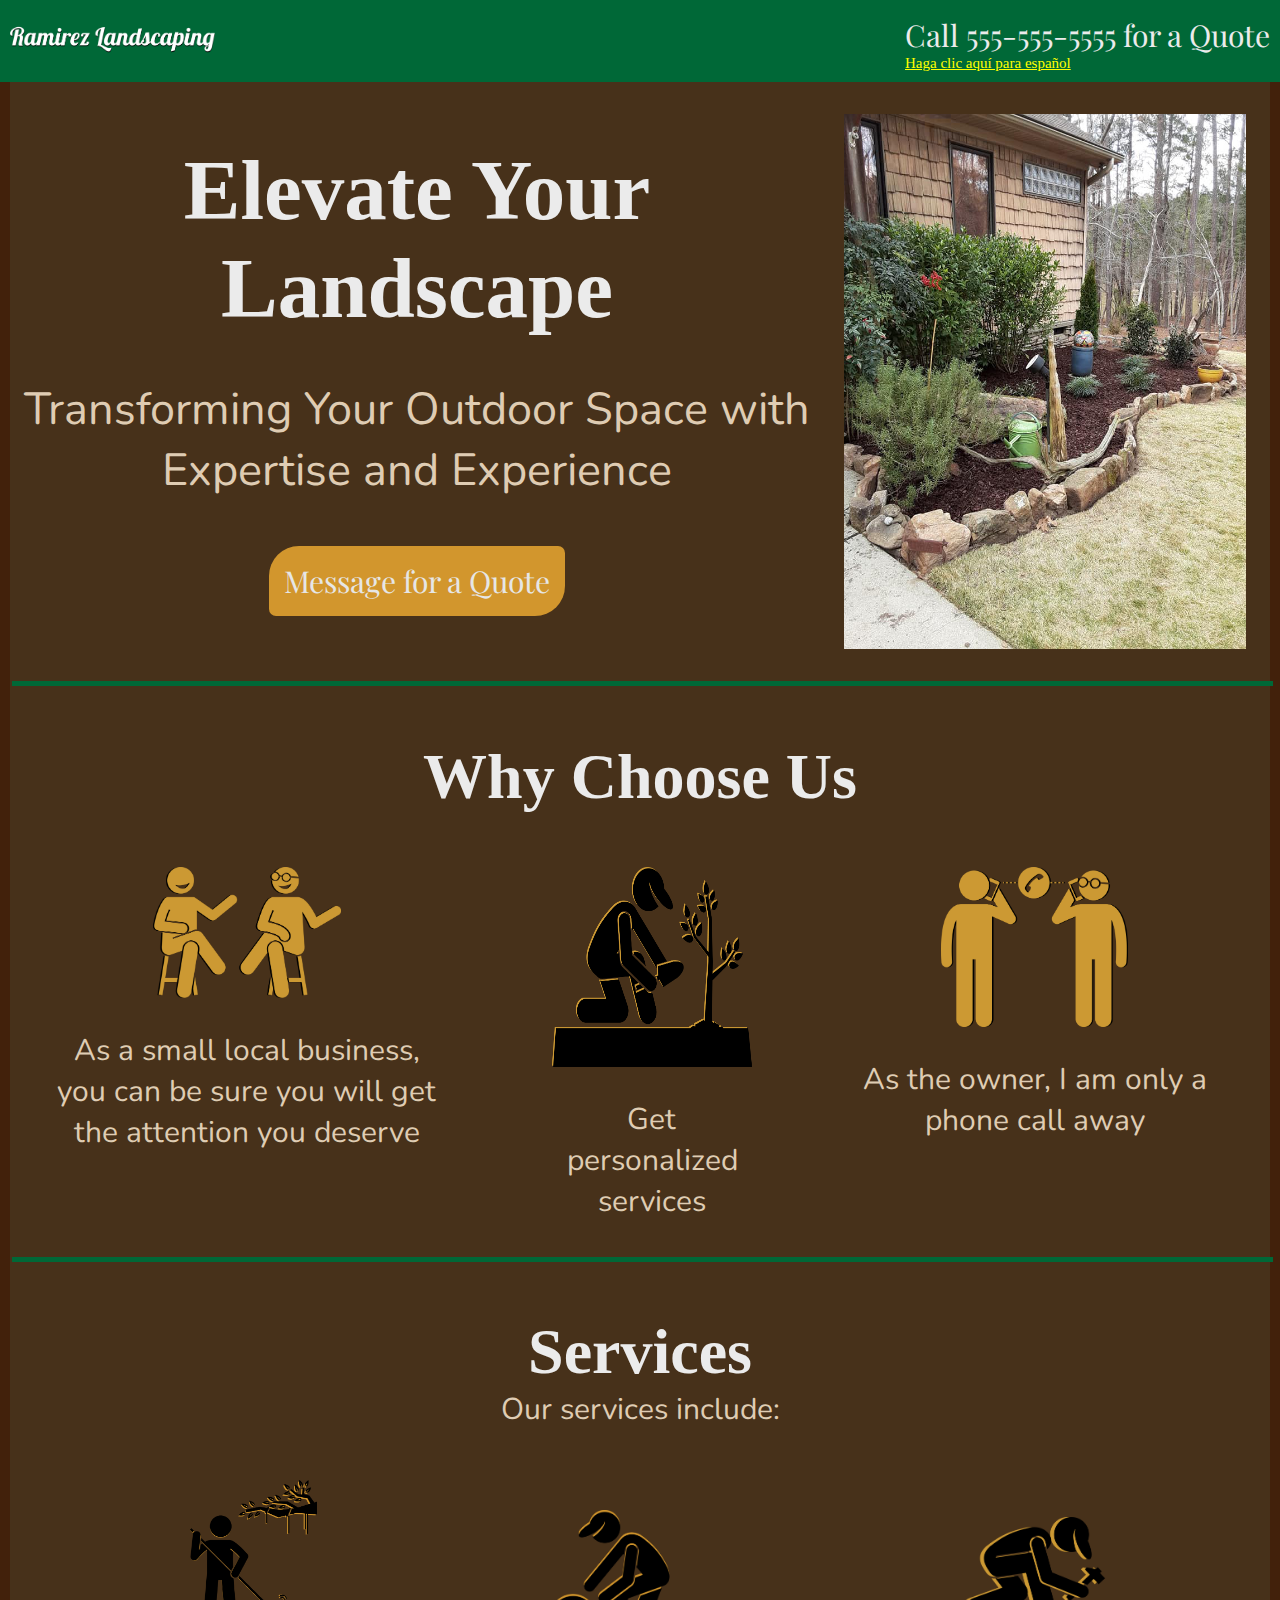
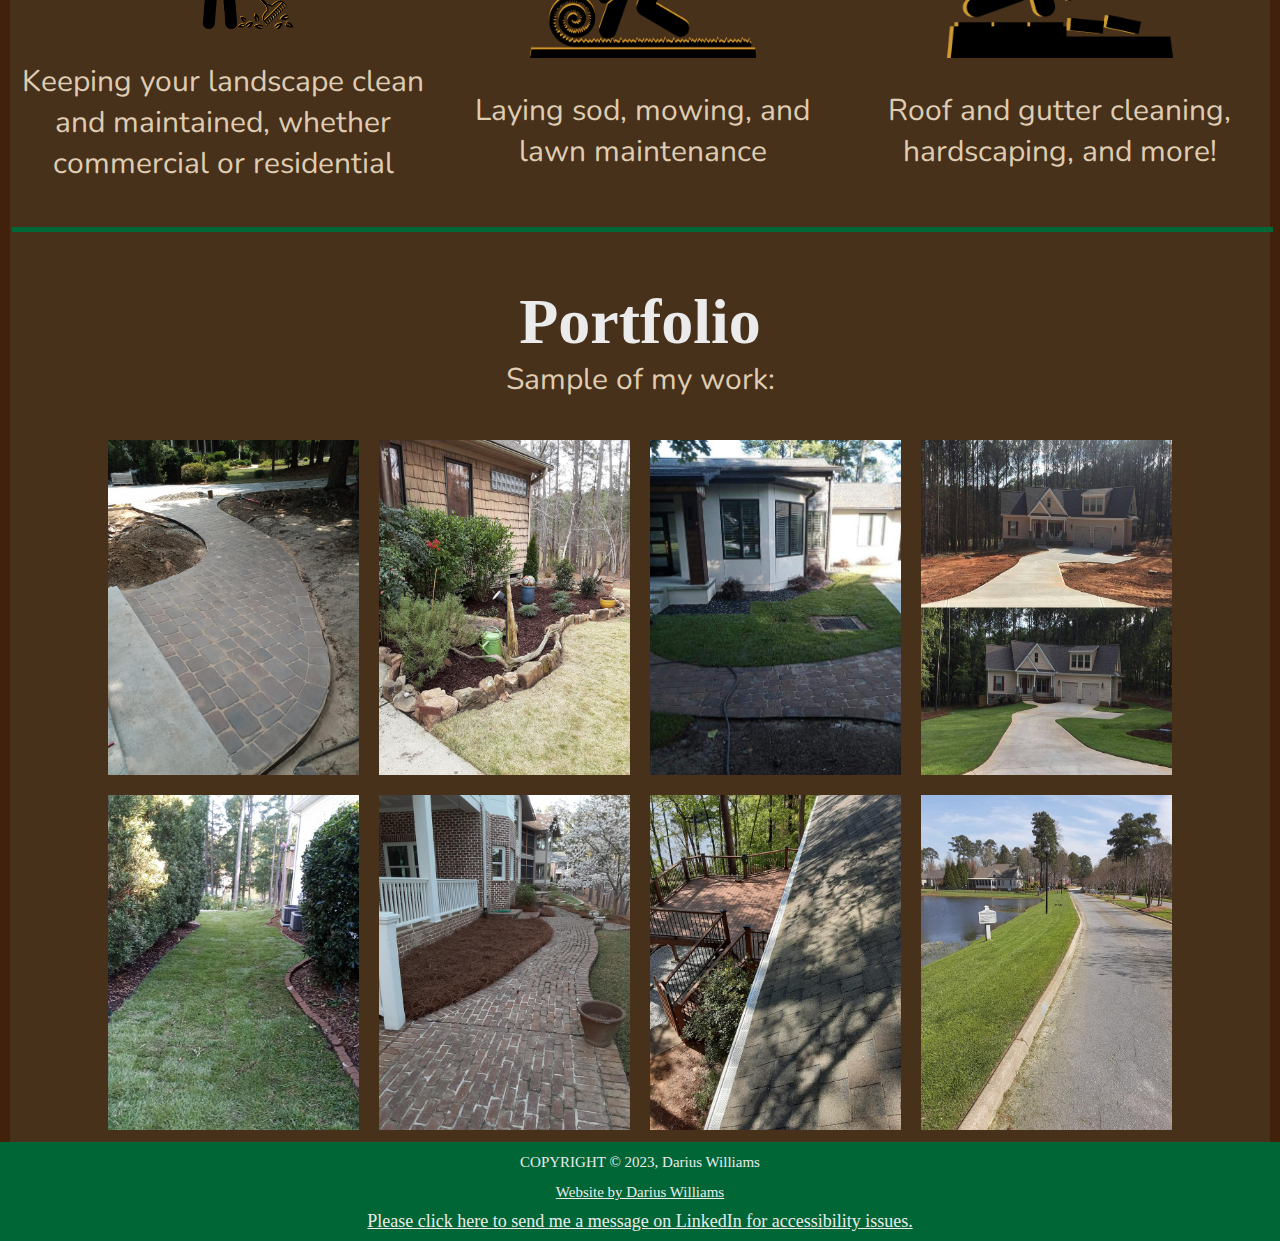
<file: index.html>
<!DOCTYPE html>
<html lang="en">
<head>
    <meta charset="UTF-8">
    <meta name="viewport" content="width=device-width, initial-scale=1.0">
    <title>Ramirez Landscaping Pro</title>
    <link rel="icon" type="image/png" href="Images/leafIcon.ico">
    <link rel="preconnect" href="https://fonts.googleapis.com">
<link rel="preconnect" href="https://fonts.gstatic.com" crossorigin>
<link href="https://fonts.googleapis.com/css2?family=Lobster&family=Nunito&family=Playfair+Display:wght@700&display=swap" rel="stylesheet">
<link href="CSS/style3.css" rel="stylesheet">
</head>
<body>
    <header id="#">
        <nav>
            <a href="#" id="logoLink"><img src="Images/TypeLogoShadow.png" alt="Ramirez Landscaping logo" width="205" height="34" class="logoImg"></a>
            <ul>
                <li><a href="tel:" target="_blank"><button id="firstCallButton" class="btn-qt qt1">Call for a Quote</button></a></li>
                <li><p id="secondCallButton">Call 555-555-5555 for a Quote</p></li>
                <li ><a href="spanish.html" class="spanish">Haga clic aquí para español</a></li>
            </ul>
        </nav>
    </header>
    <main>
        <section id="section1" class="section1">
            <div class="elevate">
                <h1>Elevate Your Landscape</h1>
                <p>Transforming Your Outdoor Space with Expertise and Experience</p>
                <button class="btn-qt" id="elevateButton">Call for a Quote</button>
                <a href="https://www.facebook.com/messages/t/100019698247988/" target="_blank"><button class="btn-qt" id="emailButton" >Message for a Quote</button></a>
            </div>
            <figure class="center"><img src="Images/afterGarden.png" alt="garden with mulch" width="254" height="338" class="imgWide"></figure>
        </section>
        <hr>
        <section id="section2">
                <h2 class="center">Why Choose Us</h2>
                    <div id="section2Div">
                        <div class="center">
                            <figure>
                                <img src="Images/twoTalkingOrange.png" alt="two people talking while sitting on chairs" width="170.4" height="119" class="imageBigger">
                            </figure>
                            <p class="leftMarg">As a small local business, you can be sure you will get the attention you deserve</p>
                        </div>
                        <div class="center" id="width33">
                            <figure>
                                <!--50 x 49-->
                                <img src="Images/wheelBarroworange.png" alt="stickman emptying a wheelbarrow" width="80" height="78.4" class="spaceBetweenItems flexNone doNotDisplay arBigger">
                                <!-- 50 x 42.3-->
                                <img src="Images/hedgeTrimmer.png" alt="stickman using a hedgetrimmer" width="80" height="68" class="spaceBetweenItems flexNone doNotDisplay arBigger">
                                <!-- 57.1 x 41.5-->
                                <img src="Images/plantingTreeorange.png" alt="stickman planting a tree" width="87" height="61" class="spaceBetweenItems arBigger">
                            </figure>
                            <p>Get personalized services</p>
                            <!-- <p>Get personalized and tailored services based on your needs</p> -->
                        </div>
                        <div class="center">
                            <figure>
                                <img src="Images/talkingPhoneOrange.png" width="137.3" height="118" class="imageBigger" alt="two stickmen talking on the phone to each other">
                            </figure>
                            <p class="leftMarg">As the owner, I am only a phone call away</p>
                        </div>
                    </div>
        </section>
        <hr>
        <section id="section3">
            <div class="center">
                <h2 class="lessMarginBottom">Services</h2>
                    <p class="secDescription">Our services include:</p>
            </div>
            <div id="section3Div">
                <div class="center" class="flexIt">
                    <div class="thirdWidth">
                        <figure>
                            <img src="Images/rakingLeavesOrange.png" width="90" height="107" class="imageBigger rakeLeaves" alt="stickman raking leaves">
                        </figure>
                    </div>
                        <p>Keeping your landscape clean and maintained, whether commercial or residential</p>
                </div>
    
                <div class="center thirdWidth">
                    <div>
                        <figure>
                            <img src="Images/layingSodOrange.png" width="126" height="82" class="imageBigger laySod" alt="stickman laying sod">
                        </figure>
                    </div>
                    <p>Laying sod, mowing, and lawn maintenance</p>
                </div>
    
                <div class="center thirdWidth">
                <figure>
                    <img src="Images/hardscapingOrange.png" width="136" height="85" class="imageBigger layBrick" alt="stickman laying bricks">
                </figure>
                <p>Roof and gutter cleaning, hardscaping, and more!</p>
                </div>
            </div>

        </section>
        <hr>
        <section id="section4">
            <div class="center">
                <h2 class="lessMarginBottom">Portfolio</h2>
                    <p class="secDescription">Sample of my work:</p>
            </div>
                <div id="imageSlider">
                    <div class="center buttonMargin">
                        <button disabled class="viewButton">Click to view:</button>
                        <br>
                        <button id="before-btn" class="portNotActive">Before</button>
                        <button id="after-btn" class="portActive">After</button>
                    </div>
                    <div class="center portDiv">
                        <figure class="portfolioCar">
                            <button id="portLeft" class="portDir doNotDisplay">&lt;</button>
                            <img id="portImg" src="Images/afterSod.png" width="253.63" height="338.17" class="imgWide" alt="picture of my work, before or after">
                            <button id="portRight" class="portDir">&gt;</button>
                        </figure>
                    </div>
                </div>
                <div class="container">
                    <img src="Images\afterHardscaped.png" alt="brick walkway">
                    <img src="Images\afterGarden.png" alt="garden with mulch and decoration">
                    <img src="Images\afterHouseSod.png" alt="image of after laying sod in front of a house">
                    <img src="Images\baCover.jpg" alt="before and after images of laying sod around a house">
                    <img src="Images\afterSod.png" alt="sod on the side of a house">
                    <img src="Images\pinestraw.jpg" alt="after laying pinestraw">
                    <img src="Images\cleanGutter.jpg" alt="clean gutters and roof">
                    <img src="Images\subDivision.jpg" alt="landscaping work in a subdivision">
                </div>
        </section>
    </main>
    <footer>
        <p class="center"><small>COPYRIGHT &#169; 2023, Darius Williams</small></p>
        <p class="center"><a href="https://www.linkedin.com/in/dariuswilliamsdev" target="_blank"><small>Website by Darius Williams</small></a></p>
        <p class="center"><a href="https://www.linkedin.com/in/dariuswilliamsdev" target="_blank">Please click here to send me a message on LinkedIn for accessibility issues.</a></p>
    </footer>
    <script src="JS/script.js"></script>
</body>
</html>
</file>
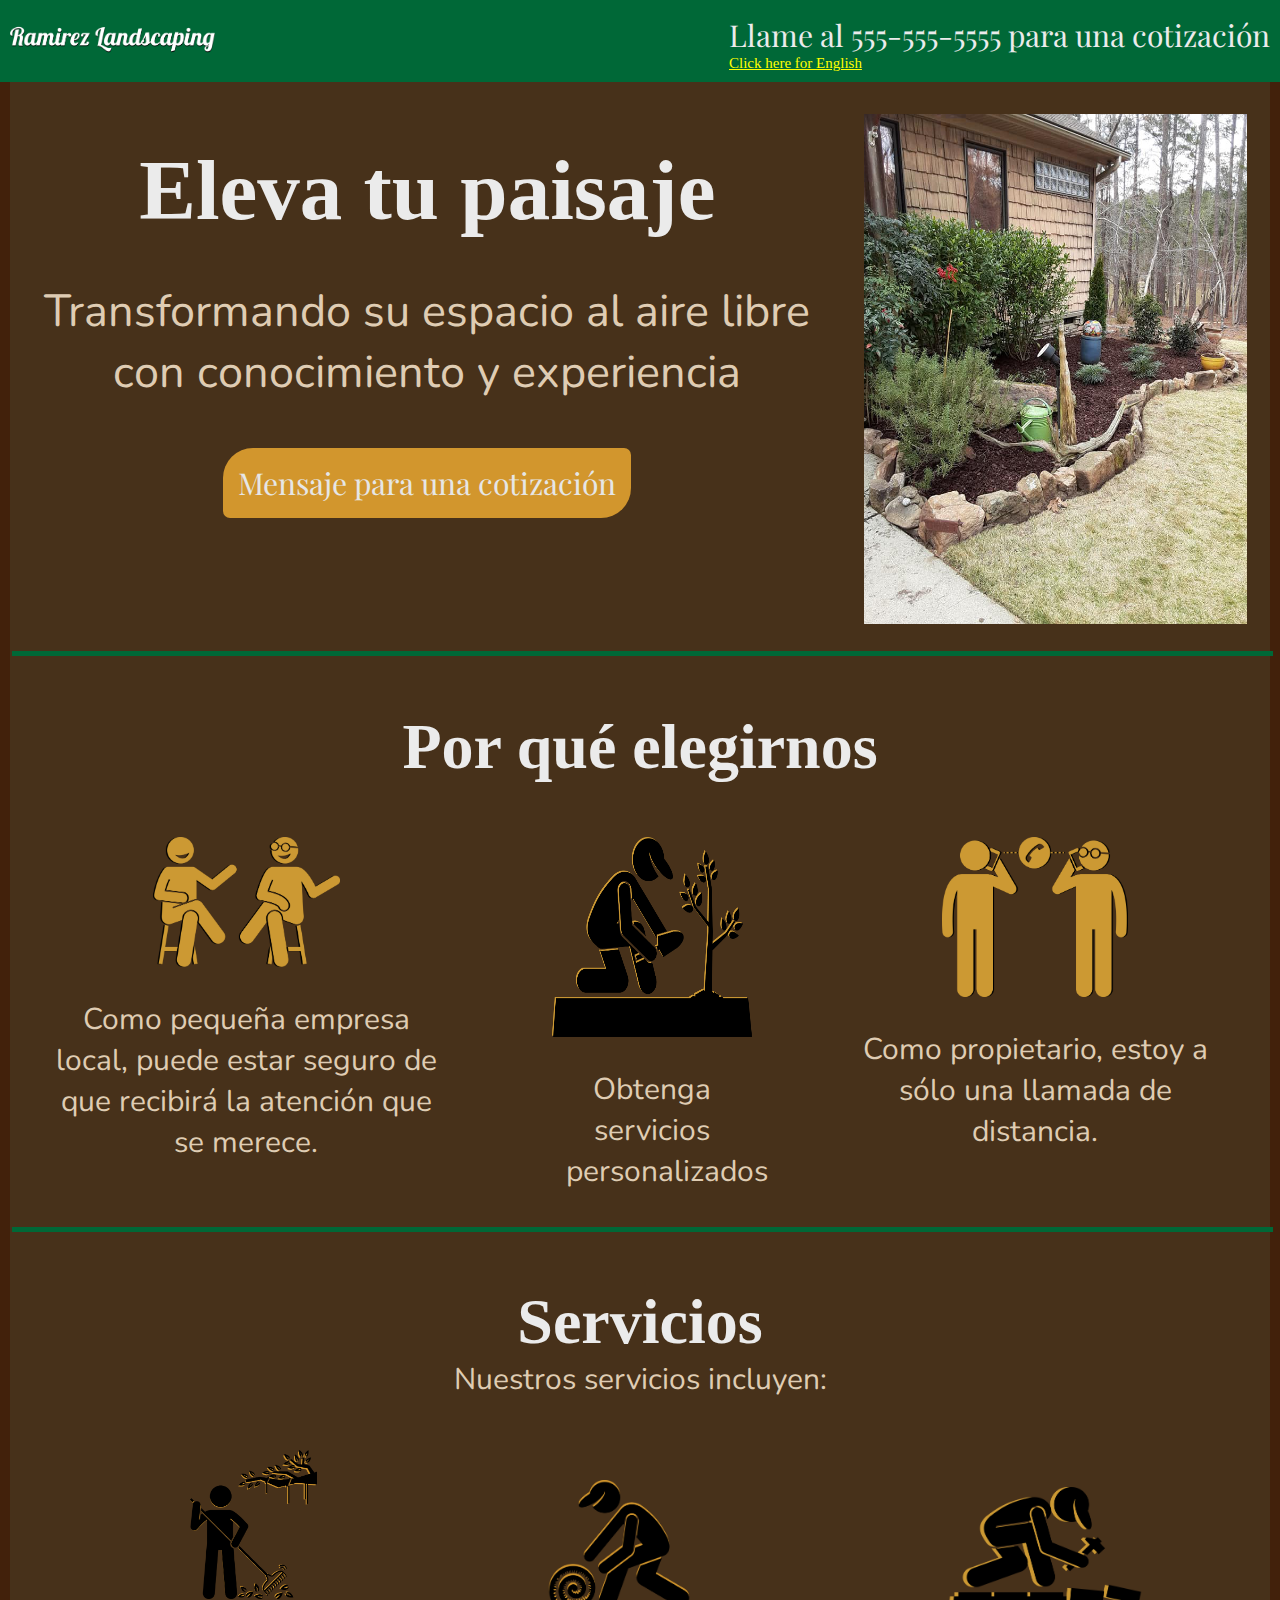
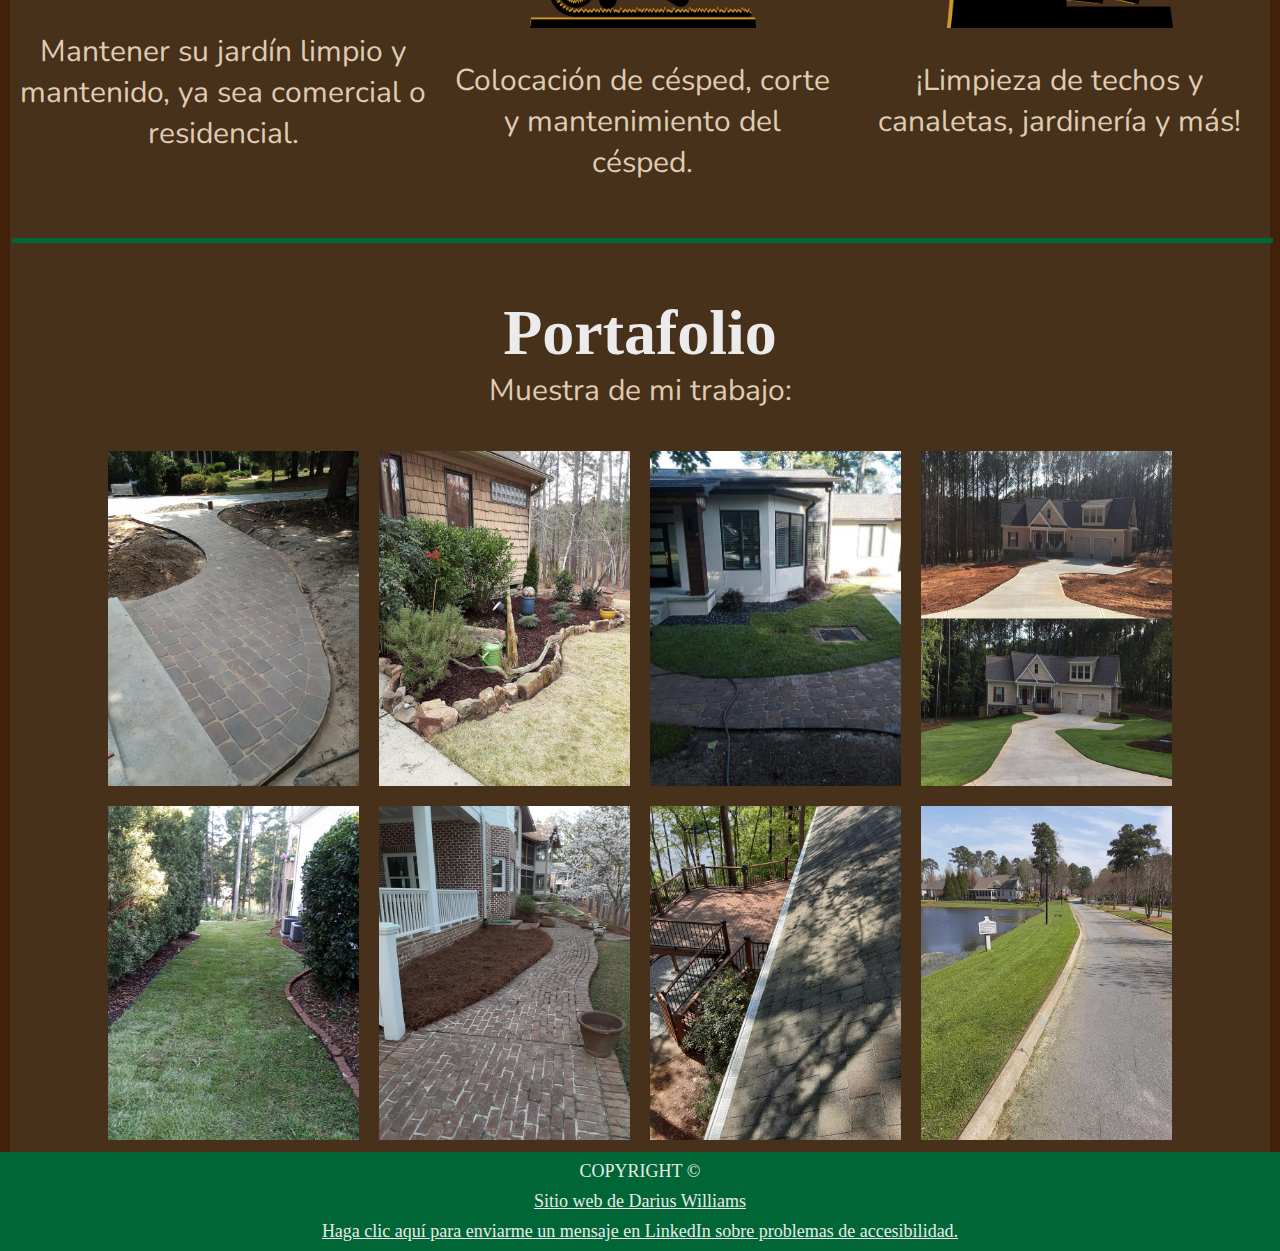
<file: spanish.html>
<!DOCTYPE html>
<html lang="en">
<head>
    <meta charset="UTF-8">
    <meta name="viewport" content="width=device-width, initial-scale=1.0">
    <title>Ramirez Landscaping Pro</title>
    <link rel="icon" type="image/png" href="Images/leafIcon.ico">
    <link rel="preconnect" href="https://fonts.googleapis.com">
<link rel="preconnect" href="https://fonts.gstatic.com" crossorigin>
<link href="https://fonts.googleapis.com/css2?family=Lobster&family=Nunito&family=Playfair+Display:wght@700&display=swap" rel="stylesheet">
<link href="CSS/style3.css" rel="stylesheet">
</head>
<body>
    <header>
        <nav>
            <a href="index.html" id="logoLink"><img src="Images/TypeLogoShadow.png" alt="Ramirez Landscaping logo" width="205" height="34" class="logoImg"></a>
            <ul>
                <li><a href="tel:" target="_blank"><button id="firstCallButton" class="btn-qt qt1">Cotización Gratis</button></a></li>
                <li><p id="secondCallButton">Llame al 555-555-5555 para una cotización</p></li>
                <li ><a href="index.html" class="spanish">Click here for English</a></li>
            </ul>
        </nav>
    </header>
    <main>
        <section id="section1" class="section1">
            <div class="elevate">
                <h1>Eleva tu paisaje</h1>
                <p>Transformando su espacio al aire libre con conocimiento y experiencia</p>
                <button class="btn-qt" id="elevateButton">Cotización Gratis</button>
                <a href="https://www.facebook.com/messages/t/100019698247988/" target="_blank"><button class="btn-qt" id="emailButton" >Mensaje para una cotización</button></a>
            </div>
            <figure class="center"><img src="Images/afterGarden.png" alt="garden with mulch" width="254" height="338" class="imgWide"></figure>
        </section>
        <hr>
        <section id="section2">
                <h2 class="center">Por qué elegirnos</h2>
                    <div id="section2Div">
                        <div class="center">
                            <figure>
                                <img src="Images/twoTalkingOrange.png" alt="two people talking while sitting on chairs" width="170.4" height="119" class="imageBigger">
                            </figure>
                            <p class="leftMarg">Como pequeña empresa local, puede estar seguro de que recibirá la atención que se merece.</p>
                        </div>
                        <div class="center" id="width33">
                            <figure>
                                <!--50 x 49-->
                                <img src="Images/wheelBarroworange.png" alt="stickman emptying a wheelbarrow" width="80" height="78.4" class="spaceBetweenItems flexNone doNotDisplay arBigger">
                                <!-- 50 x 42.3-->
                                <img src="Images/hedgeTrimmer.png" alt="stickman using a hedgetrimmer" width="80" height="68" class="spaceBetweenItems flexNone doNotDisplay arBigger">
                                <!-- 57.1 x 41.5-->
                                <img src="Images/plantingTreeorange.png" alt="stickman planting a tree" width="87" height="61" class="spaceBetweenItems arBigger">
                            </figure>
                            <p>Obtenga servicios personalizados</p>
                            <!-- <p>Get personalized and tailored services based on your needs</p> -->
                        </div>
                        <div class="center">
                            <figure>
                                <img src="Images/talkingPhoneOrange.png" width="137.3" height="118" class="imageBigger" alt="two stickmen talking on the phone to each other">
                            </figure>
                            <p class="leftMarg">Como propietario, estoy a sólo una llamada de distancia.</p>
                        </div>
                    </div>
        </section>
        <hr>
        <section id="section3">
            <div class="center">
                <h2 class="lessMarginBottom">Servicios</h2>
                    <p class="secDescription">Nuestros servicios incluyen:</p>
            </div>
            <div id="section3Div">
                <div class="center" class="flexIt">
                    <div class="thirdWidth">
                        <figure>
                            <img src="Images/rakingLeavesOrange.png" width="90" height="107" class="imageBigger rakeLeaves" alt="stickman raking leaves">
                        </figure>
                    </div>
                        <p>Mantener su jardín limpio y mantenido, ya sea comercial o residencial.</p>
                </div>
    
                <div class="center thirdWidth">
                    <div>
                        <figure>
                            <img src="Images/layingSodOrange.png" width="126" height="82" class="imageBigger laySod" alt="stickman laying sod">
                        </figure>
                    </div>
                    <p>Colocación de césped, corte y mantenimiento del césped.</p>
                </div>
    
                <div class="center thirdWidth">
                <figure>
                    <img src="Images/hardscapingOrange.png" width="136" height="85" class="imageBigger layBrick" alt="stickman laying bricks">
                </figure>
                <p>¡Limpieza de techos y canaletas, jardinería y más!</p>
                </div>
            </div>

        </section>
        <hr>
        <section id="section4">
            <div class="center">
                <h2 class="lessMarginBottom">Portafolio</h2>
                    <p class="secDescription">Muestra de mi trabajo:</p>
            </div>
                <div id="imageSlider">
                    <div class="center buttonMargin">
                        <button disabled class="viewButton">Click para ver:</button>
                        <br>
                        <button id="before-btn" class="portNotActive">Antes</button>
                        <button id="after-btn" class="portActive">Después</button>
                    </div>
                    <div class="center portDiv">
                        <figure class="portfolioCar">
                            <button id="portLeft" class="portDir doNotDisplay">&lt;</button>
                            <img id="portImg" src="Images/afterSod.png" width="253.63" height="338.17" class="imgWide" alt="picture of my work, before or after">
                            <button id="portRight" class="portDir">&gt;</button>
                        </figure>
                    </div>
                </div>
                <div class="container">
                    <img src="Images\afterHardscaped.png" alt="brick walkway">
                    <img src="Images\afterGarden.png" alt="garden with mulch and decoration">
                    <img src="Images\afterHouseSod.png" alt="image of after laying sod in front of a house">
                    <img src="Images\baCover.jpg" alt="before and after images of laying sod around a house">
                    <img src="Images\afterSod.png" alt="sod on the side of a house">
                    <img src="Images\pinestraw.jpg" alt="after laying pinestraw">
                    <img src="Images\cleanGutter.jpg" alt="clean gutters and roof">
                    <img src="Images\subDivision.jpg" alt="landscaping work in a subdivision">
                </div>
        </section>
    </main>
    <footer>
        <p class="center">COPYRIGHT &#169;</p>
        <p class="center"><a href="https://www.linkedin.com/in/dariuswilliamsdev" target="_blank">Sitio web de Darius Williams</a></p>
        <p class="center"><a href="https://www.linkedin.com/in/dariuswilliamsdev" target="_blank">Haga clic aquí para enviarme un mensaje en LinkedIn sobre problemas de accesibilidad.</a></p>
    </footer>
    <script src="JS/script.js"></script>
</body>
</html>
</file>
<file: CSS/style3.css>
body {
    background-color: #42210B;
    display: grid;
    grid-template-areas: 
        "top top top"
        "middle middle middle"
        "bottom bottom bottom";
    grid-template-columns: auto ;
    margin: 0 auto;
}


html {
    font-size: 62.5%;
}

#logoLink {
    display:contents;
}

header {
    grid-area: top;
    background-color: #006837;
    position: sticky;
    top: 0;
    min-height: 70px;
    padding: 0;
    margin: 0;
}

nav {
    display: flex;
    flex-direction: row;
    margin: 0;
    padding: 0;
}

nav img {
    max-width: 33%;
    margin: auto 0 auto 1em;
    aspect-ratio: auto;
}

nav ul {
    margin-left: auto;
    margin-right: 1em;
    margin-top: 1.5em;
}

nav li {
    list-style: none;
    margin-left: auto;
}

nav button {
    border-radius: 30px 7px;
    font-size: 1.5rem;
    padding: .5em;
    margin-bottom: .35em;
    color: rgb(230, 230, 230);
    background-color: rgb(210, 150, 45);
    font-family: 'Playfair Display', serif;
    border: none;
    /* border-color: rgb(210, 150, 45); */
}

a.spanish:link {
    color: yellow;
}

a.spanish:visited {
    color: yellow;
}

a.spanish:active {
    color: white;
}


main {
    background-color: #47311A;
    grid-area: middle;
    margin: 0 1em;
    padding: .2em;
}

main h2 {
    font-size: 2.4rem;
}

h1, h2 {
    color: rgb(235, 235, 235);
}

main p {
    font-family: 'Nunito', sans-serif;
    color:#dfccb3;
    font-size: 2rem;
}

figure {
    margin: 0 auto;
    padding: 0;
    width: fit-content;
}

.elevate {
    text-align: center;
}

.elevate h1 {
    font-size: 2.45rem;
    max-width: 100%;
    margin-bottom: .5em;
}

.elevate p {
    margin-top: 0;
}

.elevate button {
    border-radius: 30px 7px;
    font-size: 1.5rem;
    padding: .5em;
    margin-bottom: 2em;
    color: rgb(230, 230, 230);
    background-color: rgb(210, 150, 45);
    font-family: 'Playfair Display', serif;
    border: none;
}

#section1 img {
    margin-bottom: 2em;
}

.lessMarginBottom {
    margin-bottom: 0;
}

.secDescription {
    margin-top: 0;
}

hr {
    border-top: none;
    border-left: none;
}

hr {
    width: 80%;
    border-color: #006837;
    border-width: .5em;
    
}

.spaceBetweenItems {
    margin: 2em;
}

.center {
    text-align: center;
}

.imageRight {
    margin-left: 40%;
}

.imageLeft {
    margin-right: 40%;
}

.imageBigger {
    width: 90%;
    height: 90%;
}

.arBigger {
    aspect-ratio: auto;
    height: 200px;
    width: 200px;
}

.buttonMargin {
    margin-bottom: 2em;
}

.viewButton {
    font-size: 3.4rem;
    color: rgb(235, 235, 235);
    background-color: transparent;
    border: none;
}

#before-btn {
    border-radius: 0;
    font-family: 'Playfair Display', serif;
    border: none;
    text-align: center;
    font-size: 3.45rem;
}

#after-btn {
    border-radius: 0;
    font-family: 'Playfair Display', serif;
    border: none;
    text-align: center;
    font-size: 3.45rem;
}

.portActive {
    background-color: #D1952C;
    color: rgb(235, 235, 235);
}

.portNotActive {
    background-color: #C19A6B;
    color: #47311A;
}

.portfolioCar {
    position: relative;
}

.portDir {
    border-radius: 30px;
    position: absolute;
    
}


#portLeft {
    top: 50%;
    font-size: 5rem;
    color: rgba(200,200,200,.7);
    background-color: rgba(0,0,0,0.25);
    border: none;
    margin-left: .1em;
}

#portRight {
    top: 50%;
    right: .1px;
    font-size: 5rem;
    color: rgba(200,200,200,.7);
    background-color: rgba(0,0,0,0.25);
    border: none;
    margin-right: .1em;
}

footer {
    grid-area: bottom;
    background-color: rgb(0, 102, 54);
    min-height: 40px;
    padding: 0;
    margin: 0;
    font-size: large;
}

footer p {
    margin: .5em;
    color: rgb(235, 235, 235);
}

footer a:link {
    color: rgb(235, 235, 235);
}

footer a:visited {
    color: rgb(235, 235, 235);
}

footer a:active {
    color: rgb(235, 235, 235);
}

.doNotDisplay {
    display: none;
}

@media (min-width: 281px) and (max-width:540px) {
    .imgWide {
        width: 100%;
        height: 100%;
    }
}

@media (min-width: 330px) and (max-width:399px) {
    .elevate h1 {
        font-size: 2.9rem;
    }

    main h2 {
        font-size: 2.9rem;
    }

    main p {
        font-size: 2.2rem;
    }
}

@media (min-width: 400px) and (max-width:499px) {
    .elevate h1 {
        font-size: 3.6rem;
    }

    main h2 {
        font-size: 4.5rem;
    }

    main p {
        font-size: 3.2rem;
    }
}

@media (min-width: 500px) and (max-width:599px) {
    .elevate h1 {
        font-size: 4.5rem;
    }

    main h2 {
        font-size: 5.4rem;
    }

    main p {
        font-size: 4.2rem;
    }
}

@media (min-width: 600px) and (max-width:720px) {
    .elevate h1 {
        font-size: 5.5rem;
    }

    main h2 {
        font-size: 6.4rem;
    }

    main p {
        font-size: 4.9rem;
    }
}

@media only screen and (min-width: 392px) {
    nav img {
        max-width: 60%;
    }
}

@media only screen and (max-width: 720px) {
    .container {
        display: none;
    }
    #secondCallButton, #emailButton {
        display: none;
        
    }
}

@media only screen and (min-width: 721px) {

    #firstCallButton {
        display: none;
    }

    #secondCallButton {
        font-size: 3rem;
        font-family: 'Playfair Display', serif;
        color: rgb(235, 235, 235);
        margin: 0;
        text-decoration: none;
    }

    #elevateButton {
        display: none;
    }

    #section1 {
        display: flex;
    }
    
    #section1 img {
        margin: 3em 0 2em auto;
        aspect-ratio: auto;
        height: auto;
        width: 90%;

    }

    .elevate h1 {
        font-size: 5.91rem;
    }

    .elevate p {
        font-size: 3rem;
    }

    .elevate button {
        font-size: 3rem;
    }
    
    nav button {
        font-size: 2rem;
    }

    .spanish {
        font-size: 1.5rem;
    }

    #section2Div, #section3Div {
        display: flex;
    }

    #section2Div p {
        max-width: 85%;
        text-align: center;
    }

    #section2Div .leftMarg {
        margin-left: 2em;
        margin-left: auto;
        margin-right: auto;
        
    }

    /* **Test below** */
    main h2 {
        font-size: 6.4rem;
    }

    main p {
        font-size: 3rem;
    }

    #width33 {
        margin-left: 7em;
        margin-right: 5em;
    }

    #width33 p {
        margin-left: auto;
        margin-right: auto;
    }

    .spaceBetweenItems {
        margin: 0;
    }

    #section3Div .thirdWidth {
        max-width: 30%;
        margin: 2em;
    }

    #section3Div .rakeLeaves {
        width: 100%;
        margin-left: 125%;
    }

    #section3Div .laySod {
        width: 60%;
        margin-top: 8%;
    }

    #section3Div .layBrick {
        width: 60%;
        margin-top: 10%;
    }

    /* **Test above** */

    

    /* Play with this imageBigger to get correct image size */
    .imageBigger {
        height: 200px;
        width: 250px;
        width: 40%;
        height: 90%;
    }

    hr {
        width: 100%;
    }

    #imageSlider {
        display: none;
    }

    .container {
        display: flex;
	    flex-wrap: wrap;
	    justify-content: center;
    }

    .container img {
        aspect-ratio: auto;
        width: 20%;
        height: auto;
        margin: 10px;
        transition: all 1s;
    }
}

@media only screen and (min-width: 800px) {
    .elevate h1 {
        font-size: 7rem;
    }

    .elevate p {
        font-size: 3rem;
    }

    .spanish {
        font-size: 1.5rem;
    }
}

@media only screen and (min-width: 850px) {
    .elevate h1 {
        font-size: 7.5rem;
    }

    .elevate p {
        font-size: 3.2rem;
    }
}

@media only screen and (min-width: 900px) {
    .elevate h1 {
        font-size: 7.7rem;
    }

    .elevate p {
        font-size: 3.6rem;
    }
}

@media only screen and (min-width: 900px) {
    .elevate h1 {
        font-size: 7.9rem;
    }

    .elevate p {
        font-size: 3.8rem;
    }
}

@media only screen and (min-width: 1000px) {
    .elevate h1 {
        font-size: 8rem;
    }

    .elevate p {
        font-size: 4rem;
    }
}

@media only screen and (min-width: 1100px) {
    .elevate h1 {
        font-size: 8.5rem;
    }

    .elevate p {
        font-size: 4.5rem;
    }

    .elevate {
        height: 100%;
    }
}

@media only screen and (min-width: 1300px) {
    .elevate h1 {
        font-size: 9rem;
    }

    .elevate p {
        font-size: 5rem;
    }

    .elevate {
        height: 100%;
    }
}

@media only screen and (min-width: 1400px) {
    .elevate h1 {
        font-size: 9.5rem;
    }

    .elevate p {
        font-size: 5.5rem;
    }
}
</file>
